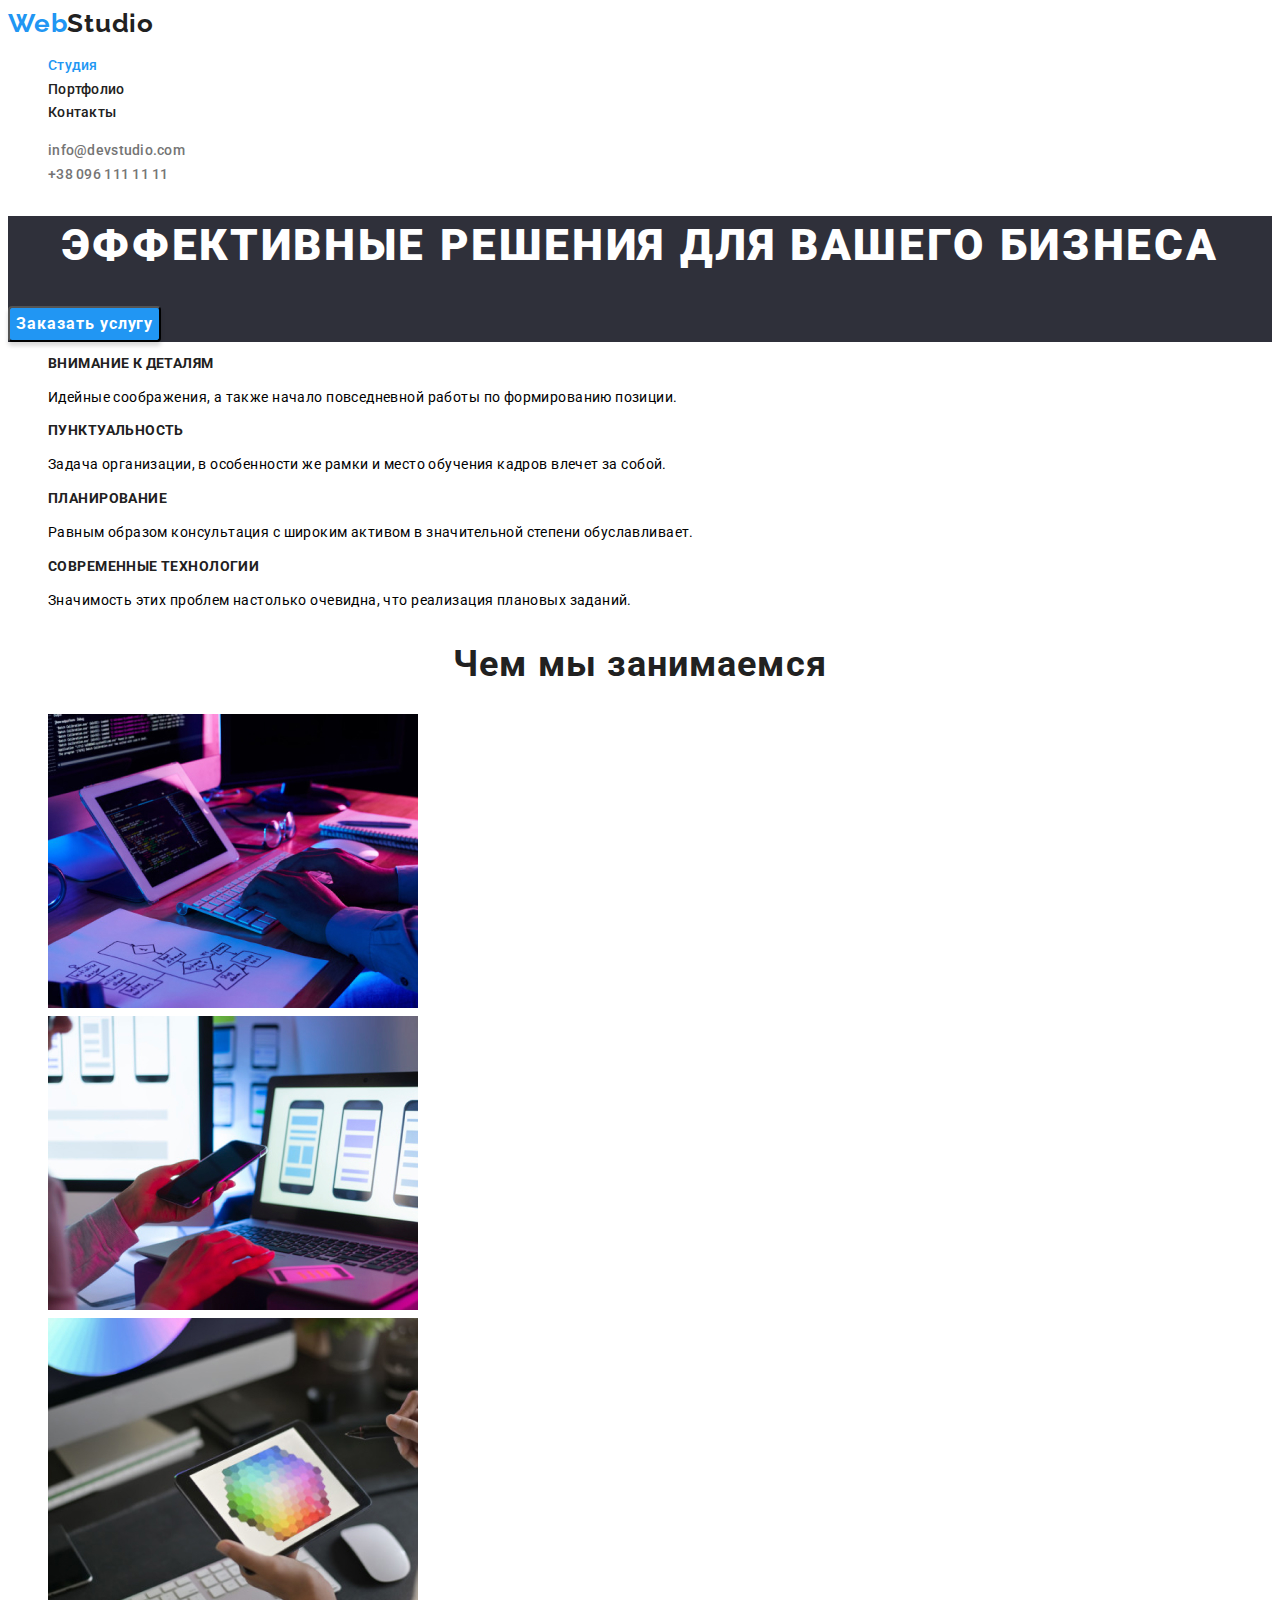
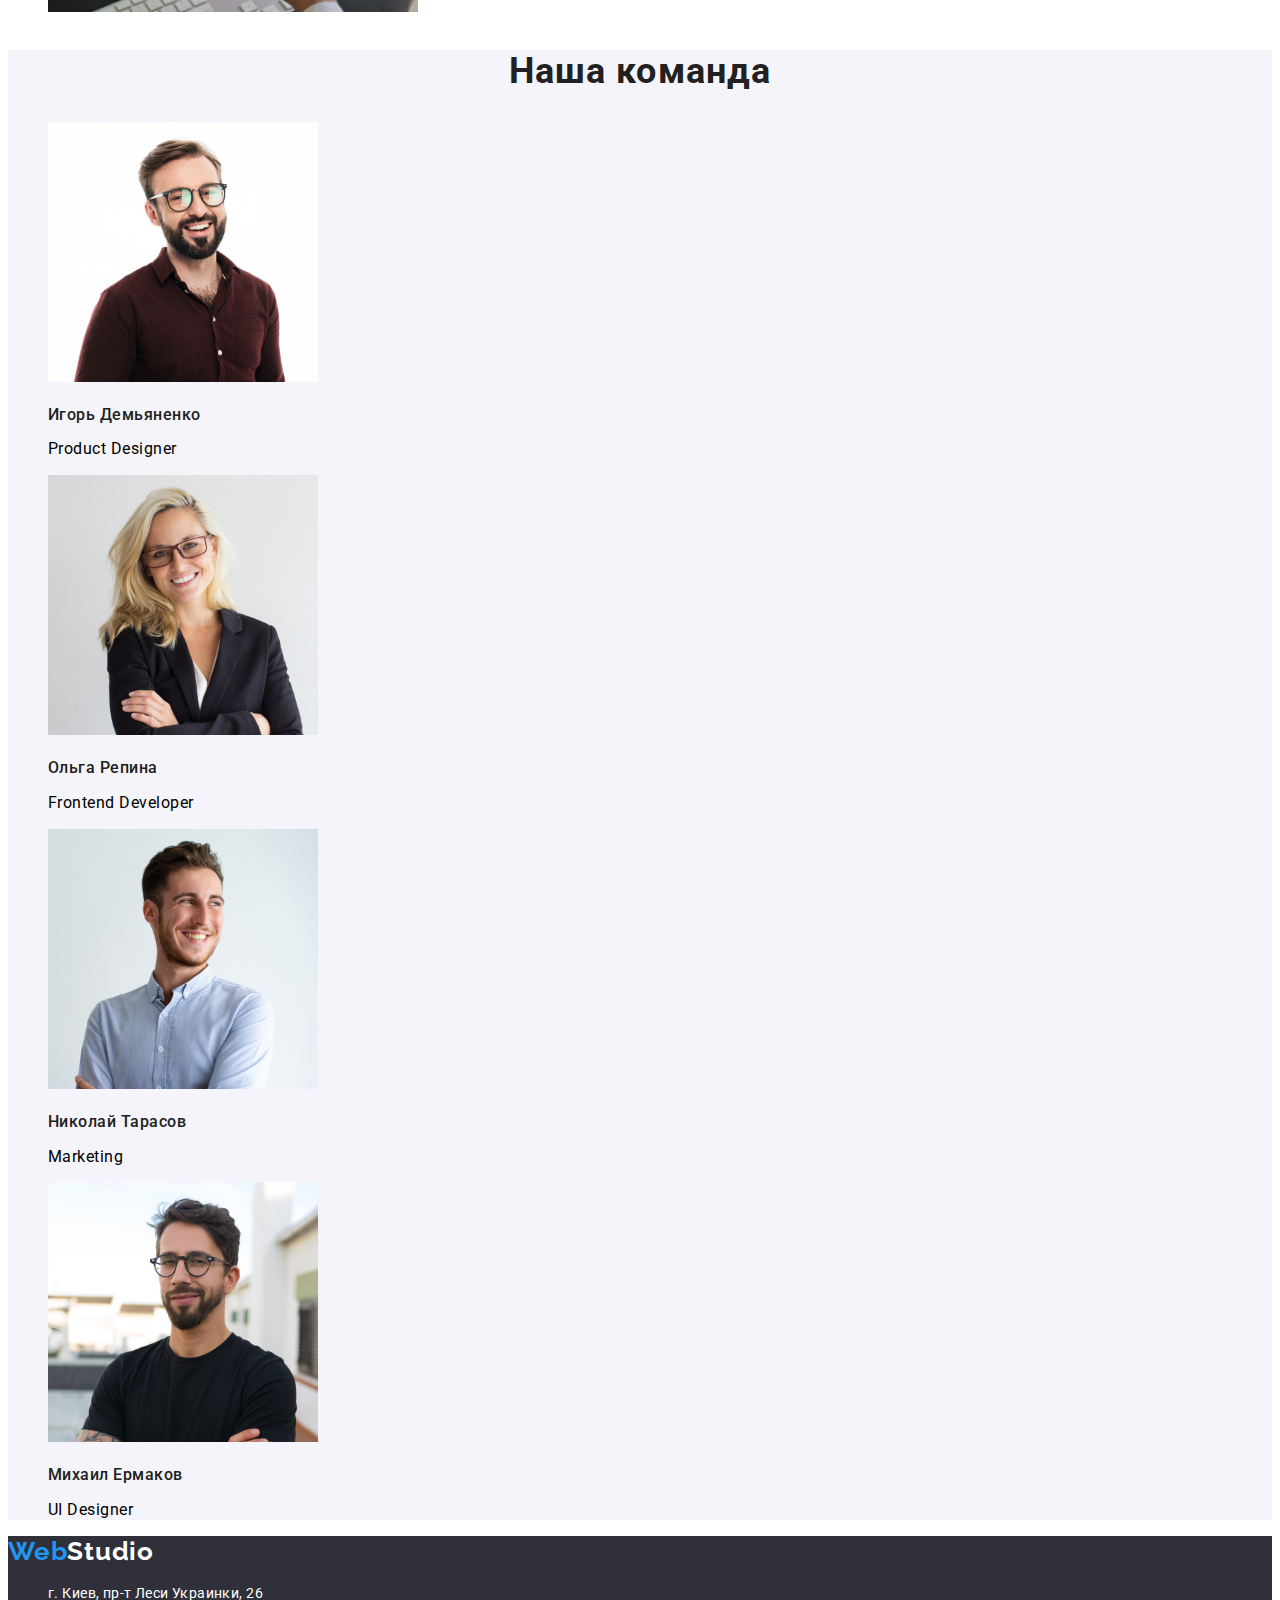
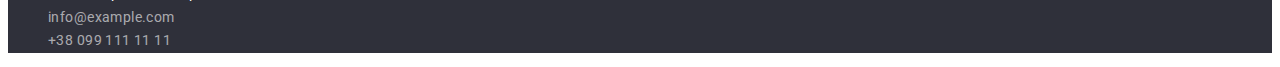
<file: index.html>
<!DOCTYPE html>
<html lang="ru">
  <head>
    <meta charset="UTF-8" />
    <meta http-equiv="X-UA-Compatible" content="IE=edge" />
    <meta name="viewport" content="width=device-width, initial-scale=1.0" />
    <title>Web Studio</title>
    <link rel="preconnect" href="https://fonts.googleapis.com" />
    <link rel="preconnect" href="https://fonts.gstatic.com" crossorigin />
    <link
      href="https://fonts.googleapis.com/css2?family=Raleway:wght@700&family=Roboto:wght@400;500;700;900&display=swap"
      rel="stylesheet"
    />
    <link rel="stylesheet" href="css/styles.css" />
  </head>
  <body>
    <!-- Секція Хедер -->
    <header class="header">
      <a href="./index.html" lang="en" class="logo">Web<span class="logo-studio">Studio</span></a>
      <nav class="pagination">
        <ul>
          <li><a href="" class="current">Студия</a></li>
          <li><a href="./portfolio.html">Портфолио</a></li>
          <li><a href="">Контакты</a></li>
        </ul>
      </nav>
      <ul class="phone">
        <li><a href="mailto:info@devstudio.com">info@devstudio.com</a></li>
        <li><a href="tel:+380961111111">+38 096 111 11 11</a></li>
      </ul>
    </header>

    <!-- Секція Мейн -->
    <main>
      <!-- Секція Герой -->
      <section class="hero">
        <h1 class="hero-title">ЭФФЕКТИВНЫЕ РЕШЕНИЯ ДЛЯ ВАШЕГО БИЗНЕСА</h1>
        <button class="button-hero" type="button">Заказать услугу</button>
      </section>

      <!-- Секція Переваги -->
      <section>
        <h2 class="visually-hidden">Переваги</h2>
        <ul>
          <li>
            <h3 class="section-title">ВНИМАНИЕ К ДЕТАЛЯМ</h3>
            <p>Идейные соображения, а также начало повседневной работы по формированию позиции.</p>
          </li>

          <li>
            <h3 class="section-title">ПУНКТУАЛЬНОСТЬ</h3>
            <p>
              Задача организации, в особенности же рамки и место обучения кадров влечет за собой.
            </p>
          </li>

          <li>
            <h3 class="section-title">ПЛАНИРОВАНИЕ</h3>
            <p>
              Равным образом консультация с широким активом в значительной степени обуславливает.
            </p>
          </li>

          <li>
            <h3 class="section-title">СОВРЕМЕННЫЕ ТЕХНОЛОГИИ</h3>
            <p>Значимость этих проблем настолько очевидна, что реализация плановых заданий.</p>
          </li>
        </ul>
      </section>

      <!-- Секція чем мы занимаемся -->
      <section>
        <h2 class="caption">Чем мы занимаемся</h2>

        <ul>
          <li>
            <img src="./images/img.jpg" alt="Десктопные приложения" width="370" />
          </li>
          <li>
            <img src="./images/img-2.jpg" alt="Мобильные приложения" width="370" />
          </li>
          <li>
            <img src="./images/img-3.jpg" alt="Дизайнерские решения" width="370" />
          </li>
        </ul>
      </section>

      <!-- Секція Команда -->
      <section class="team">
        <h2 class="caption">Наша команда</h2>

        <ul>
          <li>
            <img src="./images/igor.jpg" alt="Игорь Демьяненко" width="270" />
            <h3 class="name">Игорь Демьяненко</h3>
            <p class="text" lang="en">Product Designer</p>
          </li>
          <li>
            <img src="./images/olga.jpg" alt="Ольга Репина" width="270" />
            <h3 class="name">Ольга Репина</h3>
            <p class="text" lang="en">Frontend Developer</p>
          </li>
          <li>
            <img src="./images/nikolay.jpg" alt="Николай Тарасов" width="270" />
            <h3 class="name">Николай Тарасов</h3>
            <p class="text" lang="en">Marketing</p>
          </li>
          <li>
            <img src="./images/mikhail.jpg" alt="Михаил Ермаков" width="270" />
            <h3 class="name">Михаил Ермаков</h3>
            <p class="text" lang="en">UI Designer</p>
          </li>
        </ul>
      </section>
    </main>

    <!-- Секція Футер -->
    <footer class="footer">
      <a href="./index.html" lang="en" class="logo">Web<span class="logo-footer">Studio</span></a>
      <address>
        <ul class="address">
          <li>
            <a
              class="map"
              href="https://goo.gl/maps/piqngm7oDQpEDh6u6"
              target="_blank"
              rel="noopener nofollow noreferrer"
              >г. Киев, пр-т Леси Украинки, 26</a
            >
          </li>
          <li><a class="contacts" href="mailto:info@example.com">info@example.com</a></li>
          <li><a class="contacts" href="tel:+380991111111">+38 099 111 11 11</a></li>
        </ul>
      </address>
    </footer>
  </body>
</html>
</file>
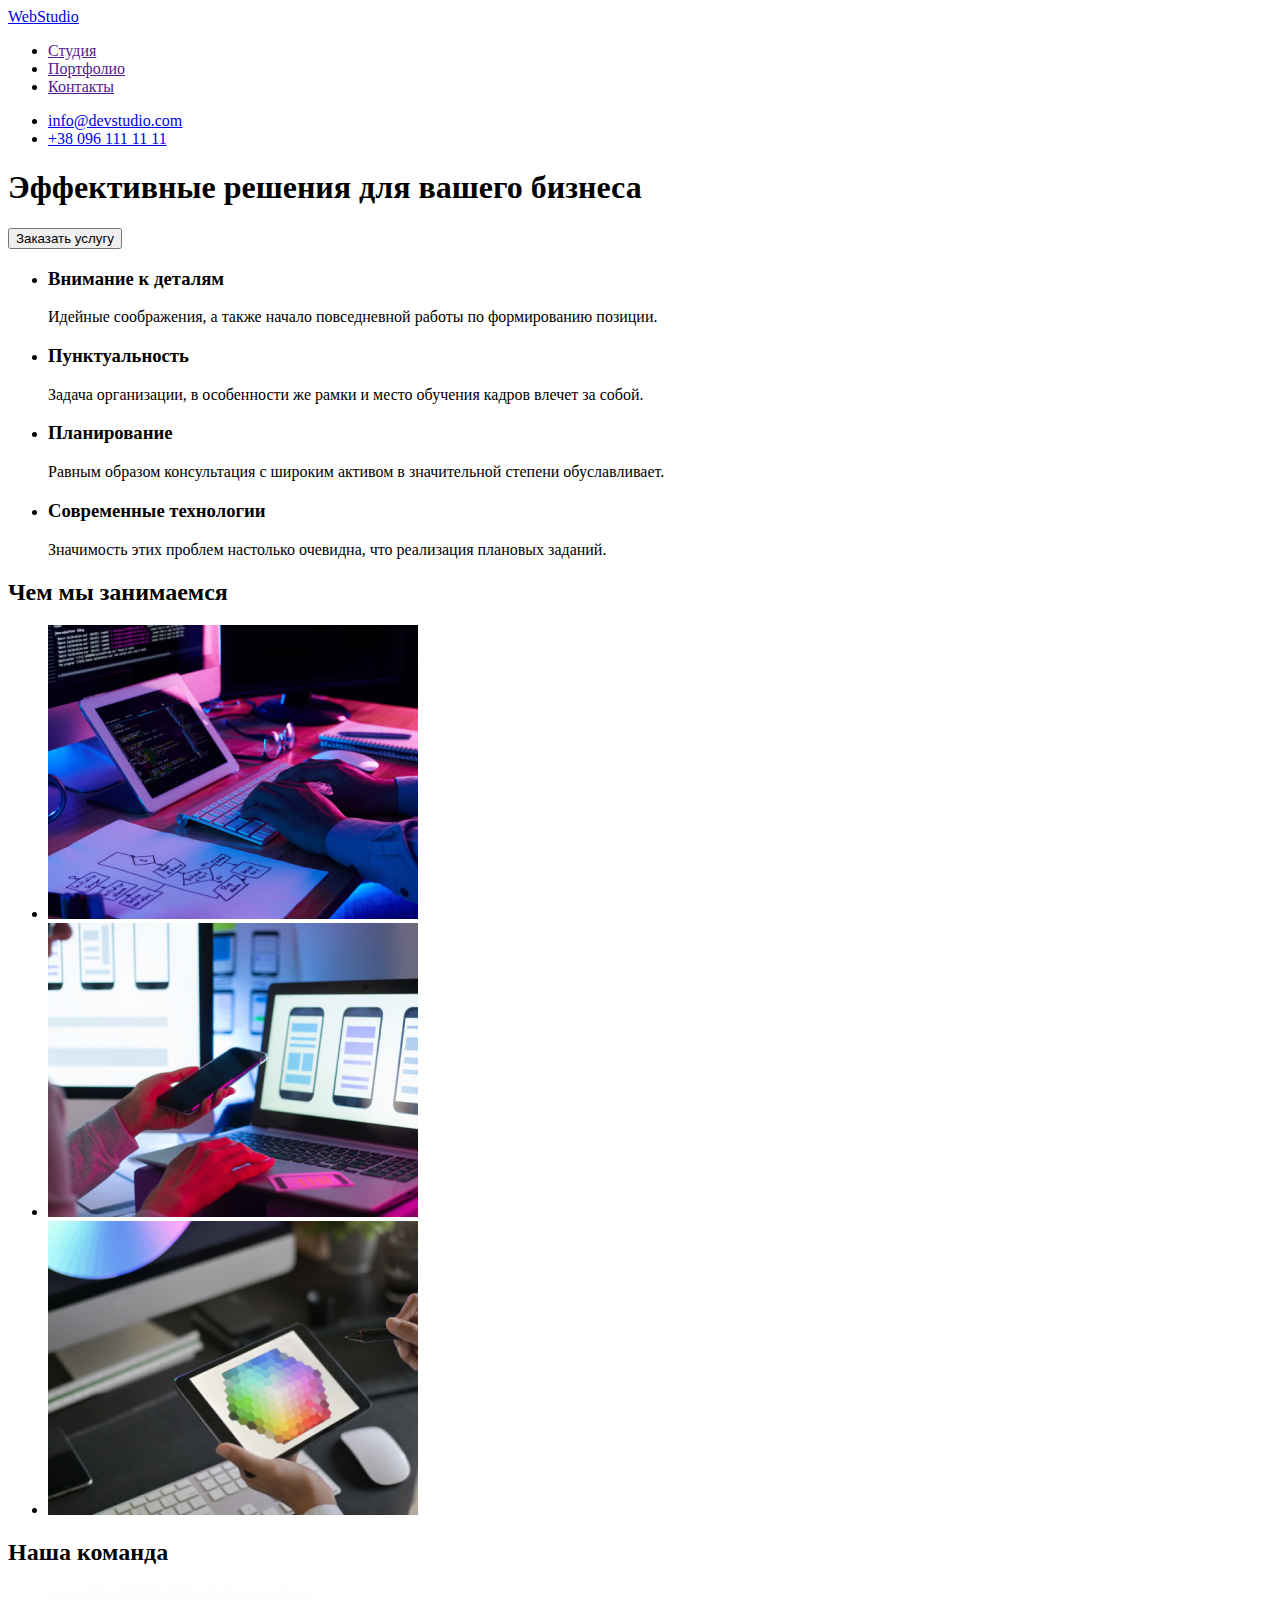
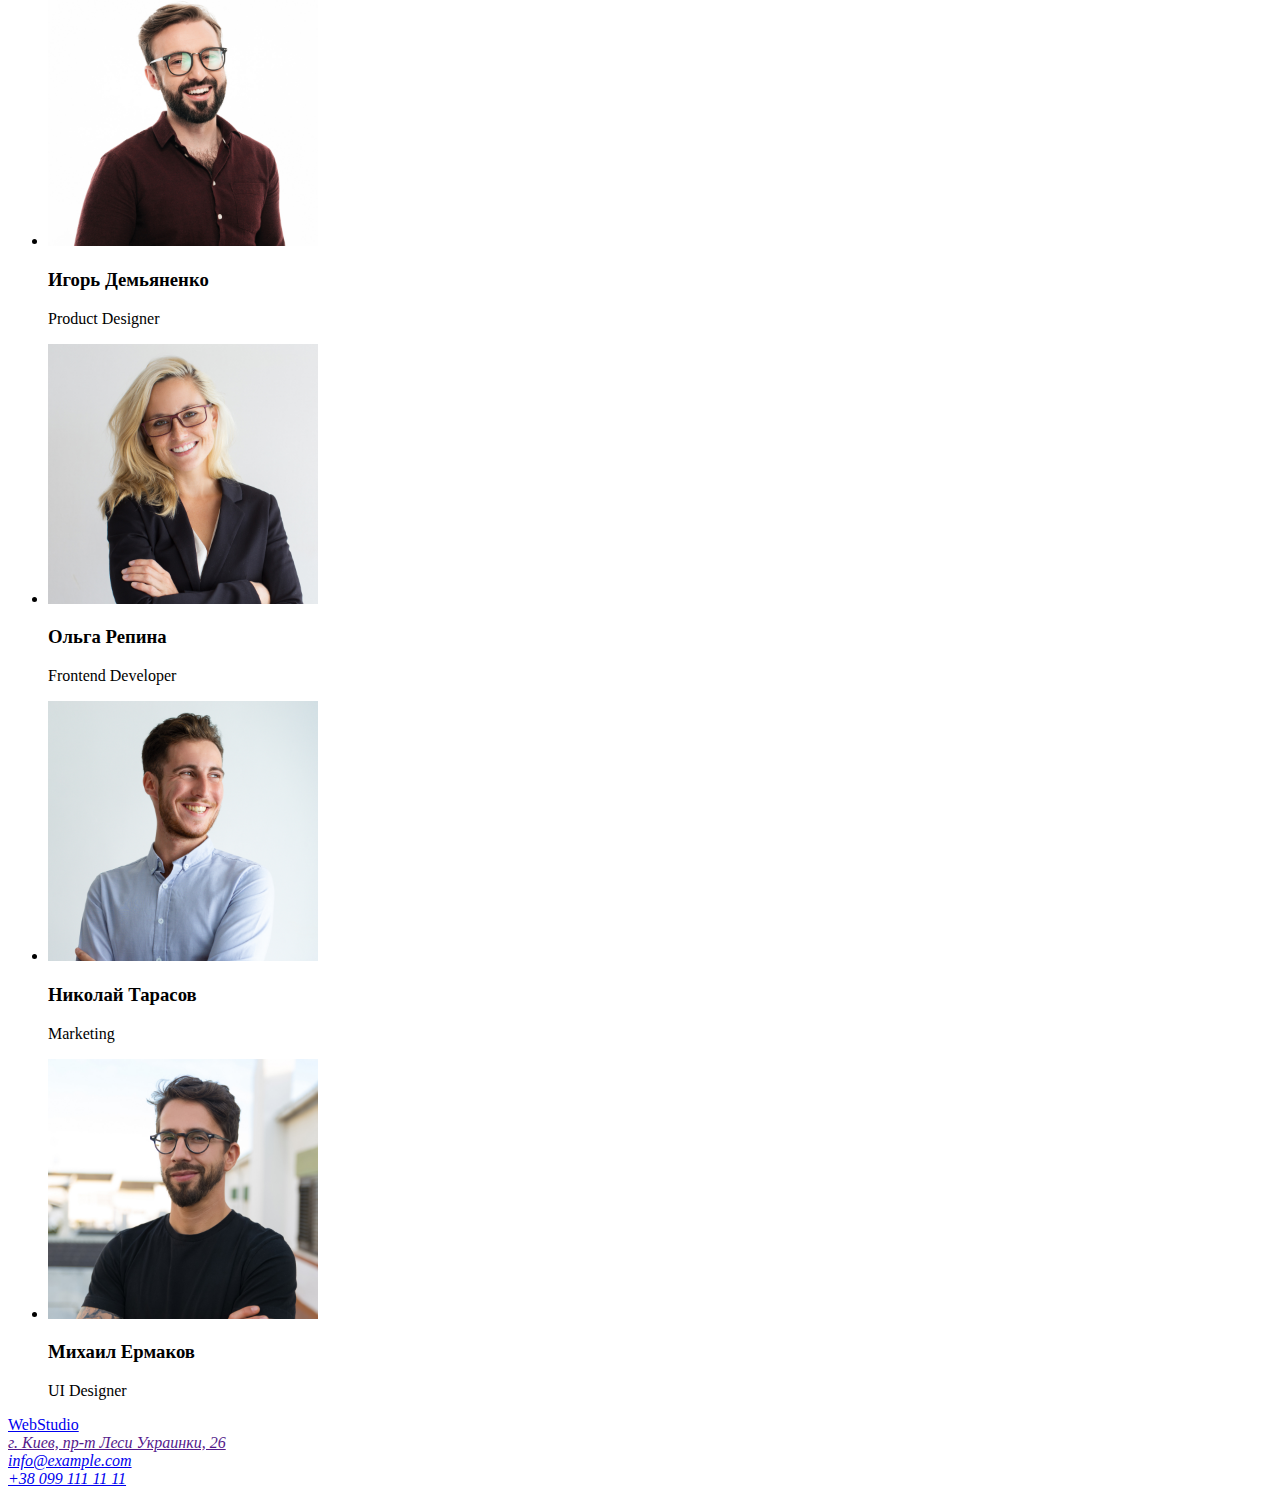
<file: indetex.html>
<!DOCTYPE html>
<html lang="ru">
  <head>
    <meta charset="UTF-8" />
    <meta http-equiv="X-UA-Compatible" content="IE=edge" />
    <meta name="viewport" content="width=device-width, initial-scale=1.0" />
    <title>Web Studio</title>
  </head>
  <body>
    <!-- Секція Хедер -->
    <header>
      <a href="./indetex.html" lang="en"><span>Web</span>Studio</a>
      <nav>
        <ul>
          <li><a href="">Студия</a></li>
          <li><a href="">Портфолио</a></li>
          <li><a href="">Контакты</a></li>
        </ul>
      </nav>
      <ul>
        <li><a href="mailto:info@devstudio.com">info@devstudio.com</a></li>
        <li><a href="tel:+380961111111">+38 096 111 11 11</a></li>
      </ul>
    </header>

    <!-- Секція Мейн -->
    <main>
      <!-- Секція Герой -->
      <section>
        <h1>Эффективные решения для вашего бизнеса</h1>
        <button type="button">Заказать услугу</button>
      </section>

      <!-- Секція Переваги -->
      <section>
        <ul>
          <li>
            <h3>Внимание к деталям</h3>
            <p>
              Идейные соображения, а также начало повседневной работы по
              формированию позиции.
            </p>
          </li>

          <li>
            <h3>Пунктуальность</h3>
            <p>
              Задача организации, в особенности же рамки и место обучения кадров
              влечет за собой.
            </p>
          </li>

          <li>
            <h3>Планирование</h3>
            <p>
              Равным образом консультация с широким активом в значительной
              степени обуславливает.
            </p>
          </li>

          <li>
            <h3>Современные технологии</h3>
            <p>
              Значимость этих проблем настолько очевидна, что реализация
              плановых заданий.
            </p>
          </li>
        </ul>
      </section>

      <!-- Секція чем мы занимаемся -->
      <section>
        <h2>Чем мы занимаемся</h2>

        <ul>
          <li>
            <a href=""
              ><img
                src="./images/img.jpg"
                alt="Десктопные приложения"
                width="370"
            /></a>
          </li>
          <li>
            <a href=""
              ><img
                src="./images/img-2.jpg"
                alt="Мобильные приложения"
                width="370"
            /></a>
          </li>
          <li>
            <a href=""
              ><img
                src="./images/img-3.jpg"
                alt="Дизайнерские решения"
                width="370"
            /></a>
          </li>
        </ul>
      </section>

      <!-- Секція Команда -->
      <section>
        <h2>Наша команда</h2>

        <ul>
          <li>
            <a href=""
              ><img src="./images/igor.jpg" alt="Игорь Демьяненко" width="270"
            /></a>
            <h3>Игорь Демьяненко</h3>
            <p lang="en">Product Designer</p>
          </li>
          <li>
            <a href=""
              ><img src="./images/olga.jpg" alt="Ольга Репина" width="270"
            /></a>
            <h3>Ольга Репина</h3>
            <p lang="en">Frontend Developer</p>
          </li>
          <li>
            <a href=""
              ><img
                src="./images/nikolay.jpg"
                alt="Николай Тарасов"
                width="270"
            /></a>
            <h3>Николай Тарасов</h3>
            <p lang="en">Marketing</p>
          </li>
          <li>
            <a href=""
              ><img src="./images/mikhail.jpg" alt="Михаил Ермаков" width="270"
            /></a>
            <h3>Михаил Ермаков</h3>
            <p lang="en">UI Designer</p>
          </li>
        </ul>
      </section>
    </main>

    <!-- Секція Футер -->
    <footer>
      <a href="./indetex.html" lang="en"><span>Web</span>Studio</a>
      <address>
        <div>
          <a href="">г. Киев, пр-т Леси Украинки, 26</a><br />
          <a href="mailto:info@example.com">info@example.com</a><br />
          <a href="tel:+380991111111">+38 099 111 11 11</a>
        </div>
      </address>
    </footer>
  </body>
</html>
</file>
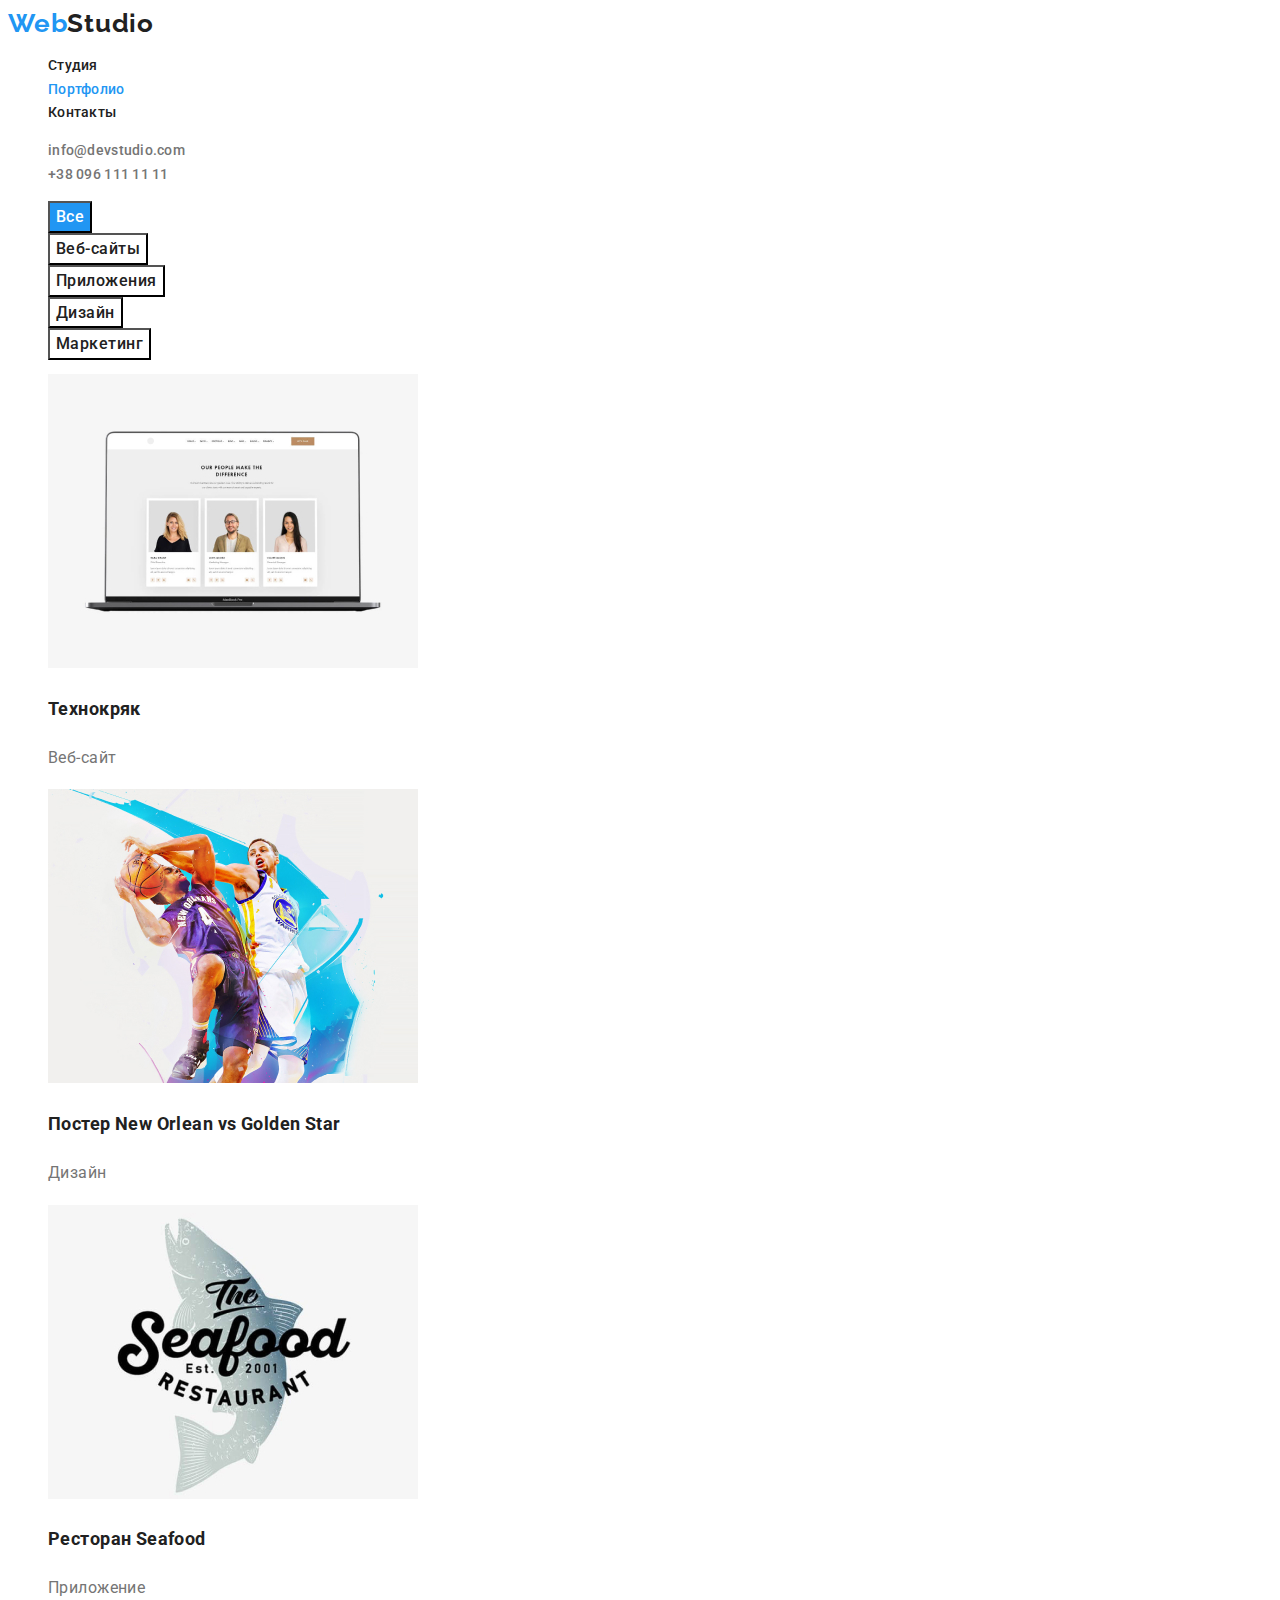
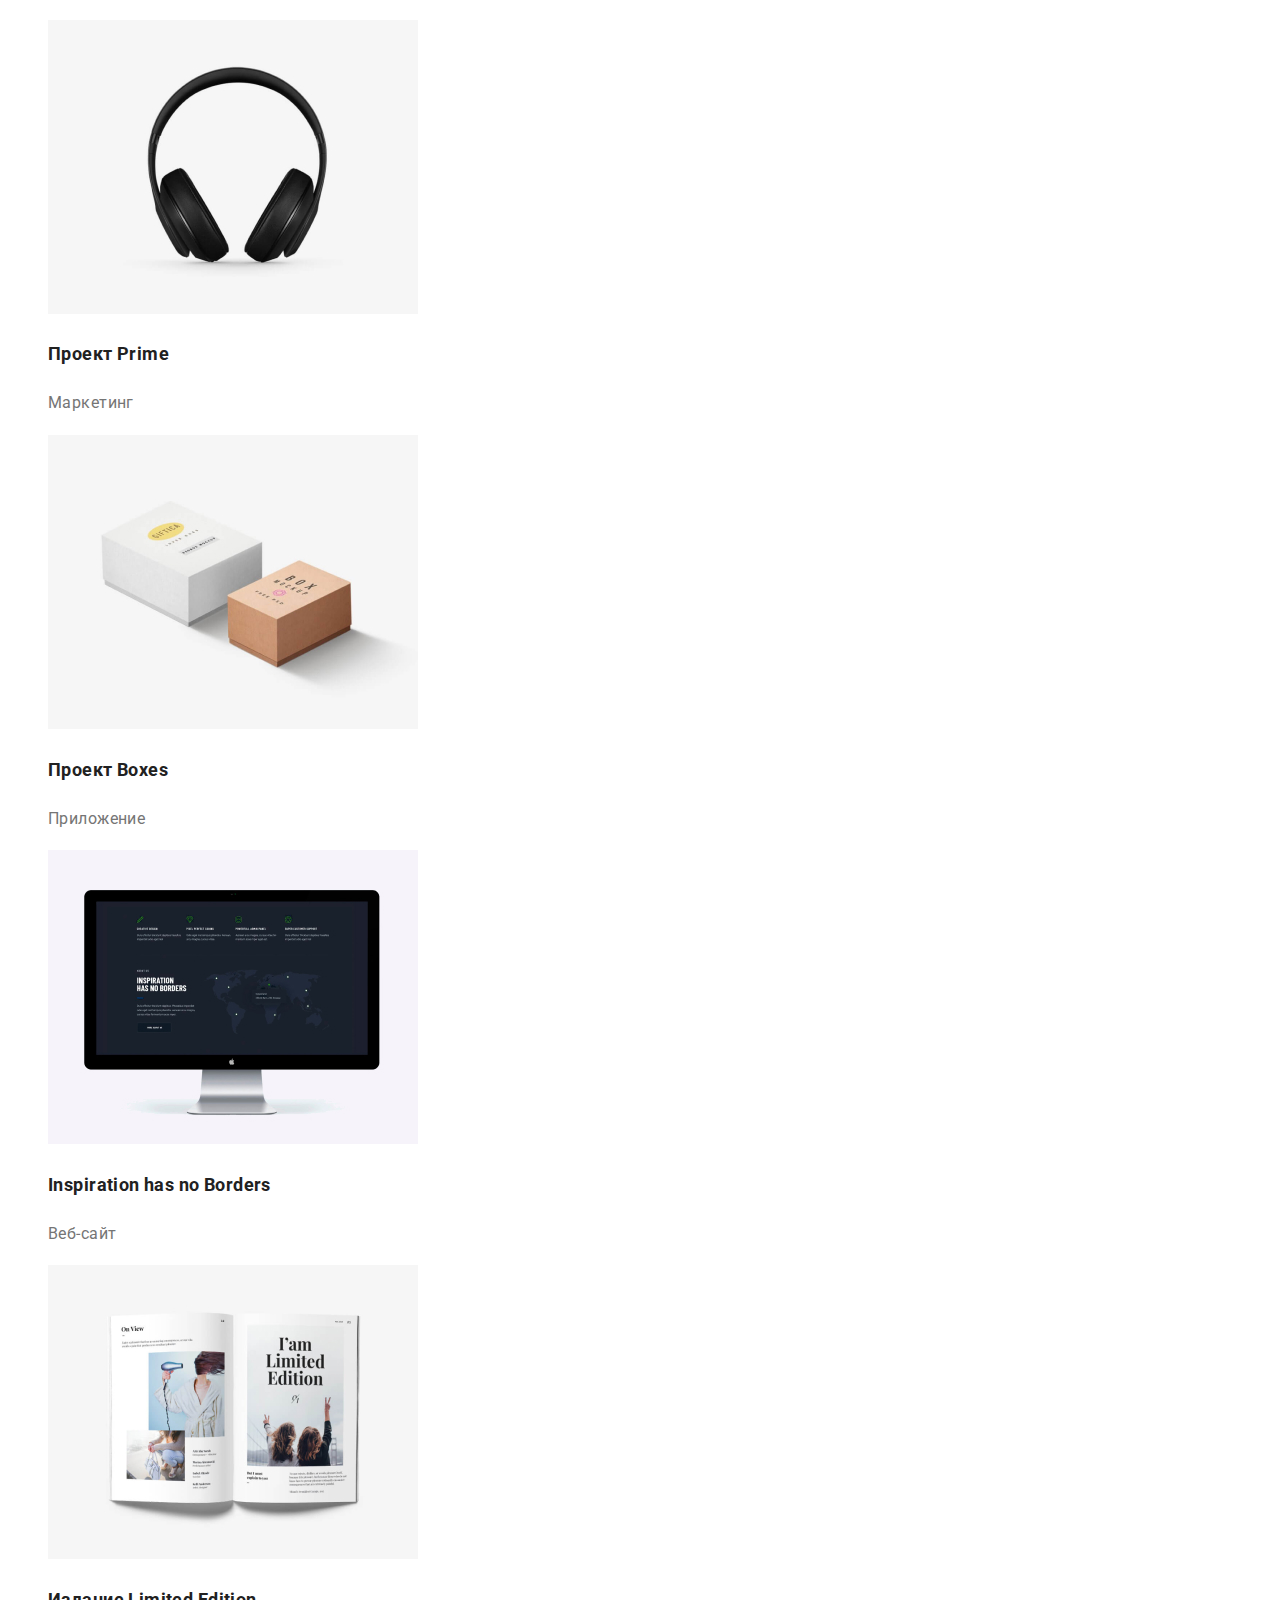
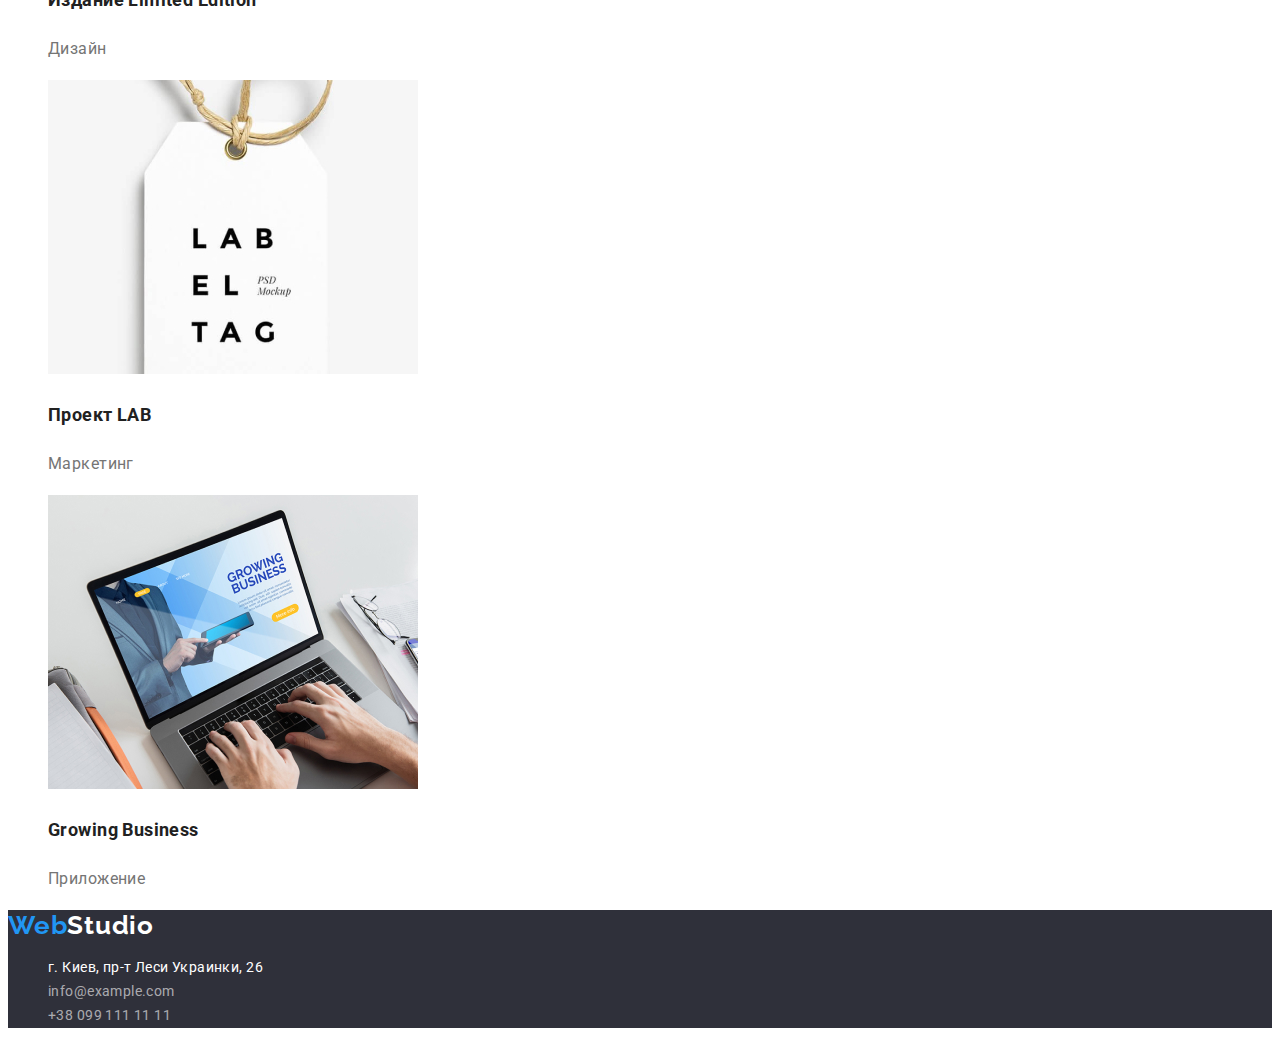
<file: portfolio.html>
<!DOCTYPE html>
<html lang="ru">
  <head>
    <meta charset="UTF-8" />
    <meta http-equiv="X-UA-Compatible" content="IE=edge" />
    <meta name="viewport" content="width=device-width, initial-scale=1.0" />
    <title>Web Studio</title>
    <link rel="preconnect" href="https://fonts.googleapis.com" />
    <link rel="preconnect" href="https://fonts.gstatic.com" crossorigin />
    <link
      href="https://fonts.googleapis.com/css2?family=Raleway:wght@700&family=Roboto:wght@400;500;700;900&display=swap"
      rel="stylesheet"
    />
    <link rel="stylesheet" href="css/styles.css" />
  </head>
  <body>
    <!-- Секція Хедер -->
    <header class="header">
      <a href="./index.html" lang="en" class="logo">Web<span class="logo-studio">Studio</span></a>
      <nav class="pagination">
        <ul>
          <li><a href="./index.html">Студия</a></li>
          <li><a href="" class="current">Портфолио</a></li>
          <li><a href="">Контакты</a></li>
        </ul>
      </nav>
      <ul class="phone">
        <li><a href="mailto:info@devstudio.com">info@devstudio.com</a></li>
        <li><a href="tel:+380961111111">+38 096 111 11 11</a></li>
      </ul>
    </header>

    <!-- Секція Мейн -->
    <main>
      <!-- Секція Герой -->
      <section>
        <ul class="filter">
          <li><button class="current" type="button">Все</button></li>
          <li><button type="button">Веб-сайты</button></li>
          <li><button type="button">Приложения</button></li>
          <li><button type="button">Дизайн</button></li>
          <li><button type="button">Маркетинг</button></li>
        </ul>

        <!-- Наші роботи -->
        <h1 class="visually-hidden">Наші роботи</h1>
        <ul class="works">
          <li>
            <a href="">
              <img src="./images/portfolio/tehnocryak.jpg" alt="Веб-сайт" width="370" />
              <h2>Технокряк</h2>
              <p>Веб-сайт</p>
            </a>
          </li>
          <li>
            <a href="">
              <img src="./images/portfolio/new-orlean.jpg" alt="Постер" width="370" />
              <h2>Постер <span lang="en"> New Orlean vs Golden Star </span></h2>
              <p>Дизайн</p>
            </a>
          </li>
          <li>
            <a href="">
              <img src="./images/portfolio/seafood.jpg" alt="Приложение" width="370" />
              <h2>Ресторан <span lang="en"> Seafood</span></h2>
              <p>Приложение</p>
            </a>
          </li>
          <li>
            <a href="">
              <img src="./images/portfolio/prime.jpg" alt="Маркетинг" width="370" />
              <h2>Проект<span lang="en"> Prime</span></h2>
              <p>Маркетинг</p>
            </a>
          </li>
          <li>
            <a href="">
              <img src="./images/portfolio/boxes.jpg" alt="Приложение" width="370" />
              <h2>Проект<span lang="en"> Boxes</span></h2>
              <p>Приложение</p>
            </a>
          </li>
          <li>
            <a href="">
              <img src="./images/portfolio/inspiration.jpg" alt="Веб-сайт" width="370" />
              <h2 lang="en">Inspiration has no Borders</h2>
              <p>Веб-сайт</p>
            </a>
          </li>
          <li>
            <a href="">
              <img src="./images/portfolio/limited-edition.jpg" alt="Дизайн" width="370" />
              <h2>Издание <span lang="en">Limited Edition</span></h2>
              <p>Дизайн</p>
            </a>
          </li>
          <li>
            <a href="">
              <img src="./images/portfolio/lab.jpg" alt="Маркетинг" width="370" />
              <h2>Проект<span lang="en"> LAB</span></h2>
              <p>Маркетинг</p>
            </a>
          </li>
          <li>
            <a href="">
              <img src="./images/portfolio/growing.jpg" alt="Приложение" width="370" />
              <h2 lang="en">Growing Business</h2>
              <p>Приложение</p>
            </a>
          </li>
        </ul>
      </section>
    </main>

    <!-- Секція Футер -->
    <footer class="footer">
      <a href="./index.html" lang="en" class="logo">Web<span class="logo-footer">Studio</span></a>
      <address>
        <ul class="address">
          <li>
            <a
              class="map"
              href="https://goo.gl/maps/piqngm7oDQpEDh6u6"
              target="_blank"
              rel="noopener nofollow noreferrer"
              >г. Киев, пр-т Леси Украинки, 26</a
            >
          </li>
          <li><a class="contacts" href="mailto:info@example.com">info@example.com</a></li>
          <li><a class="contacts" href="tel:+380991111111">+38 099 111 11 11</a></li>
        </ul>
      </address>
    </footer>
  </body>
</html>
</file>
<file: css/styles.css>
:root {
  --primary-text-color: #757575;
  --title-text-color: #212121;
  --accent-color: #2196f3;
  --hover-color: #2196f3;
  --background-color: #FFFFFF;
  --hero-background: #2f303a;
  --hero-color: #ffffff;
  --button-hero-color: #ffffff;
  --backround-button-hero: #2196f3;
  --backround-button-hover: #188ce8;
  --filter-button-backround: #f5f4fa;
  --footer-backround: #2f303a;
}

body {
  background-color: var(--background-color)
  color: var(--primary-text-color);
  font-family: Roboto, sans-serif;
  font-size: 14px;
  line-height: 1.7;
  letter-spacing: 0.03em;
}
ul {
  list-style: none;
}
a {
  text-decoration: none;
}
/* button {
  font-family: inherit;
} */
/* Хедер */
.header {
  background-color: #ffffff;
}
/* Лого */
.logo {
  color: #2196f3;
  font-family: Raleway, sans-serif;
  font-weight: 700;
  font-size: 26px;
  line-height: 1.2;
  letter-spacing: 0.03em;
}
.logo-studio {
  color: #212121;
}
/* Навігація */
.pagination a {
  color: var(--title-text-color);
  font-weight: 500;
  font-size: 14px;
  line-height: 1.2;
  letter-spacing: 0.02em;
}
.pagination a:hover,
.pagination a:focus {
  color: var(--hover-color);
}
.pagination .current {
  color: var(--accent-color);
}
/* Мейл-телефон */
.phone a {
  color: var(--primary-text-color);
  font-weight: 500;
  font-size: 14px;
  line-height: 1.2;
  letter-spacing: 0.02em;
}
.phone a:hover,
.phone a:focus {
  color: var(--hover-color);
}
/* Секція Герой */
.hero {
  background-color: var(--hero-background);
}
.hero-title {
  color: var(--hero-color);
  font-weight: 900;
  font-size: 44px;
  line-height: 1.36;
  text-align: center;
  letter-spacing: 0.06em;
  text-transform: uppercase;
}
.button-hero {
  color: var(--button-hero-color);
  background-color: var(--backround-button-hero);
  box-shadow: 0px 4px 4px rgba(0, 0, 0, 0.15);
  border-radius: 4px;
  font-weight: 700;
  font-size: 16px;
  line-height: 1.88;
  letter-spacing: 0.06em;
  cursor: pointer;
  font-family: Roboto, sans-serif;
}
.button-hero:hover,
.button-hero:focus {
  background-color: var(--backround-button-hover);
}
/* Секція Переваги */
.visually-hidden {
  position: absolute;
  width: 1px;
  height: 1px;
  margin: -1px;
  border: 0;
  padding: 0;
  
  white-space: nowrap;
  clip-path: inset(100%);
  clip: rect(0 0 0 0);
  overflow: hidden;
}
.section-title {
  color: var(--title-text-color);
  font-weight: 700;
  font-size: 14px;
  line-height: 1.14;
  letter-spacing: 0.03em;
}
/* Секція чем мы занимаемся */
.caption {
  color: var(--title-text-color);
  font-weight: 700;
  font-size: 36px;
  line-height: 1.17;
  text-align: center;
  letter-spacing: 0.03em;
}
/* Секція Команда */
.team {
  background-color: #f5f4fa;
}
.name {
  color: var(--title-text-color);
  font-weight: 500;
  font-size: 16px;
  line-height: 1.18;
  letter-spacing: 0.03em;
}
.text {
  font-weight: 400;
  font-size: 16px;
  line-height: 1.18;
  letter-spacing: 0.03em;
}
/* Секція Футер */
.footer {
  background-color: var(--footer-backround)
}
.logo-footer {
  color: #ffffff;
}
.address a {
  font-weight: 400;
  font-size: 14px;
  line-height: 1.7;
  letter-spacing: 0.03em;
  font-style: normal;
}
.map {
  color: #ffffff;
}
.map:hover,
.map:focus {
  color: var(--accent-color);
}
.contacts {
  color: rgba(255, 255, 255, 0.6);
}
.contacts:hover,
.contacts:focus {
  color: var(--accent-color);
}

/* ПОРТФОЛІО */

/* Фільтр */
.filter button {
  font-weight: 500;
  font-size: 16px;
  line-height: 1.62;
  letter-spacing: 0.03em;
  color: var(--title-text-color);
  cursor: pointer;
  font-family: Roboto, sans-serif;

  background-color: var(--filter-button-backround)
  border-radius: 4px;
}
.filter .current {
  background-color: var(--accent-color);
  color: #ffffff;
}
.filter button:hover,
.filter button:focus {
  color: #ffffff;
  background-color: var(--hover-color);
}
/* Наші роботи */
.works h2 {
  color: var(--title-text-color);
  font-weight: 700;
  font-size: 18px;
  line-height: 2;
}
.works p {
  color: var(--primary-text-color);
  font-weight: 400;
  font-size: 16px;
  line-height: 1.9;
}
</file>
